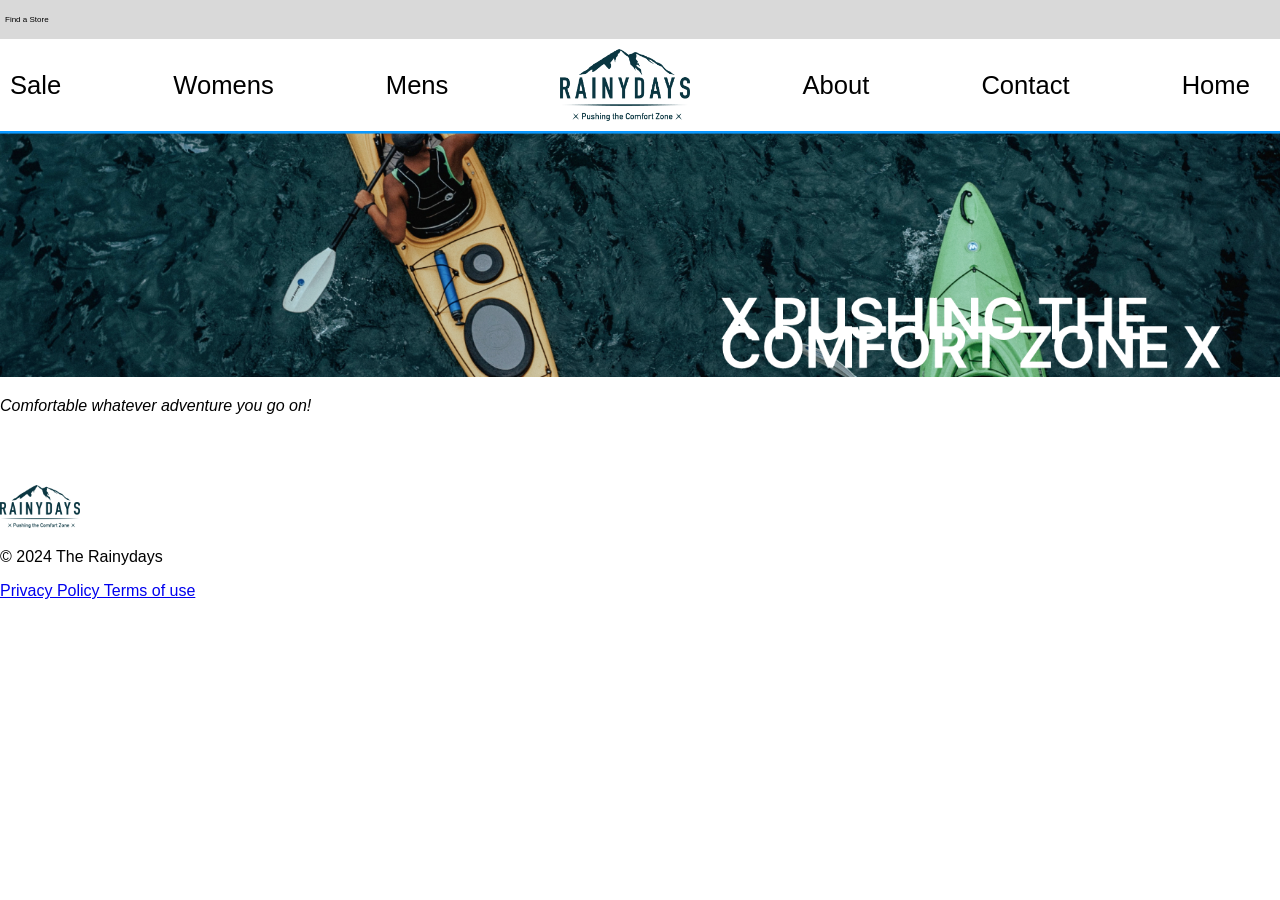
<file: index.html>
<!DOCTYPE html>
<html lang="en">

<head>
    <!-- Meta tags, title, and links to external resources -->
    <meta charset="UTF-8">
    <title>Rainydays jackets homepage</title>
    <meta name="description" content="Explore high-quality rain jackets at Rainy Days. Stay dry and stylish with our durable and waterproof collection.">
    <meta name="viewport" content="width=device-width, initial-scale=1.0">
    <link rel="stylesheet" href="https://cdnjs.cloudflare.com/ajax/libs/font-awesome/6.4.2/css/all.min.css" integrity="sha512-z3gLpd7yknf1YoNbCzqRKc4qyor8gaKU1qmn+CShxbuBusANI9QpRohGBreCFkKxLhei6S9CQXFEbbKuqLg0DA==" crossorigin="anonymous" referrerpolicy="no-referrer" />
    <link href="https://fonts.googleapis.com/css?family=Open+Sans&display=swap" rel="stylesheet">
    <link rel="stylesheet" href="/css/style.css">
    <link rel="stylesheet" href="https://fonts.googleapis.com/css?family=Bebas+Neue&display=swap">
    <link rel="stylesheet" href="https://fonts.googleapis.com/css2?family=Inter:wght@400;700&display=swap">
</head>

<body>

<header>
    <!-- Top header -->
    
    <div class="top-header">
    <p class="find-a-store">Find a Store</p>
    </div>


        <!-- Navigation -->
    <div class="header-container">
        <nav>
            <ul>
                <li><a href="prodyct.html">Sale</a></li>
                <li><a href="index.html">Womens</a></li>
                <li><a href="product.html">Mens</a></li>
                <li class="logo-container"><a href="#"><img src="assets/images/RDlogo.png" alt="the rainydays logo"></a></li>
                <li><a href="about.html">About</a></li>
                <li><a href="contact.html">Contact</a></li>
                <li><a href="index.html">Home</a></li>
            </ul>
        </nav>
    </div>
</header>

<main>
  <img src="assets/images/Skjermbilde 2024-01-07 kl. 17.54.32.png" alt="image of a man in a canoe in the ocean" class="images">
  <p class="canoe-text">Comfortable whatever adventure you go on!</p>

  <ul id="productList">
    <!-- Product items will be dynamically added here -->
</ul>

<script src="js/index.js"></script>   

</main>

<br>
<br>
<br>

<!-- Footer -->
<footer>
  <img src="assets/images/RDlogo.png" alt="the logo of the rainydays company" class="footer-logo">
  <p>&copy; 2024 The Rainydays </p>
  <a href="policy.html">Privacy Policy     Terms of use</a>
</footer>

</body>
</html>
</file>
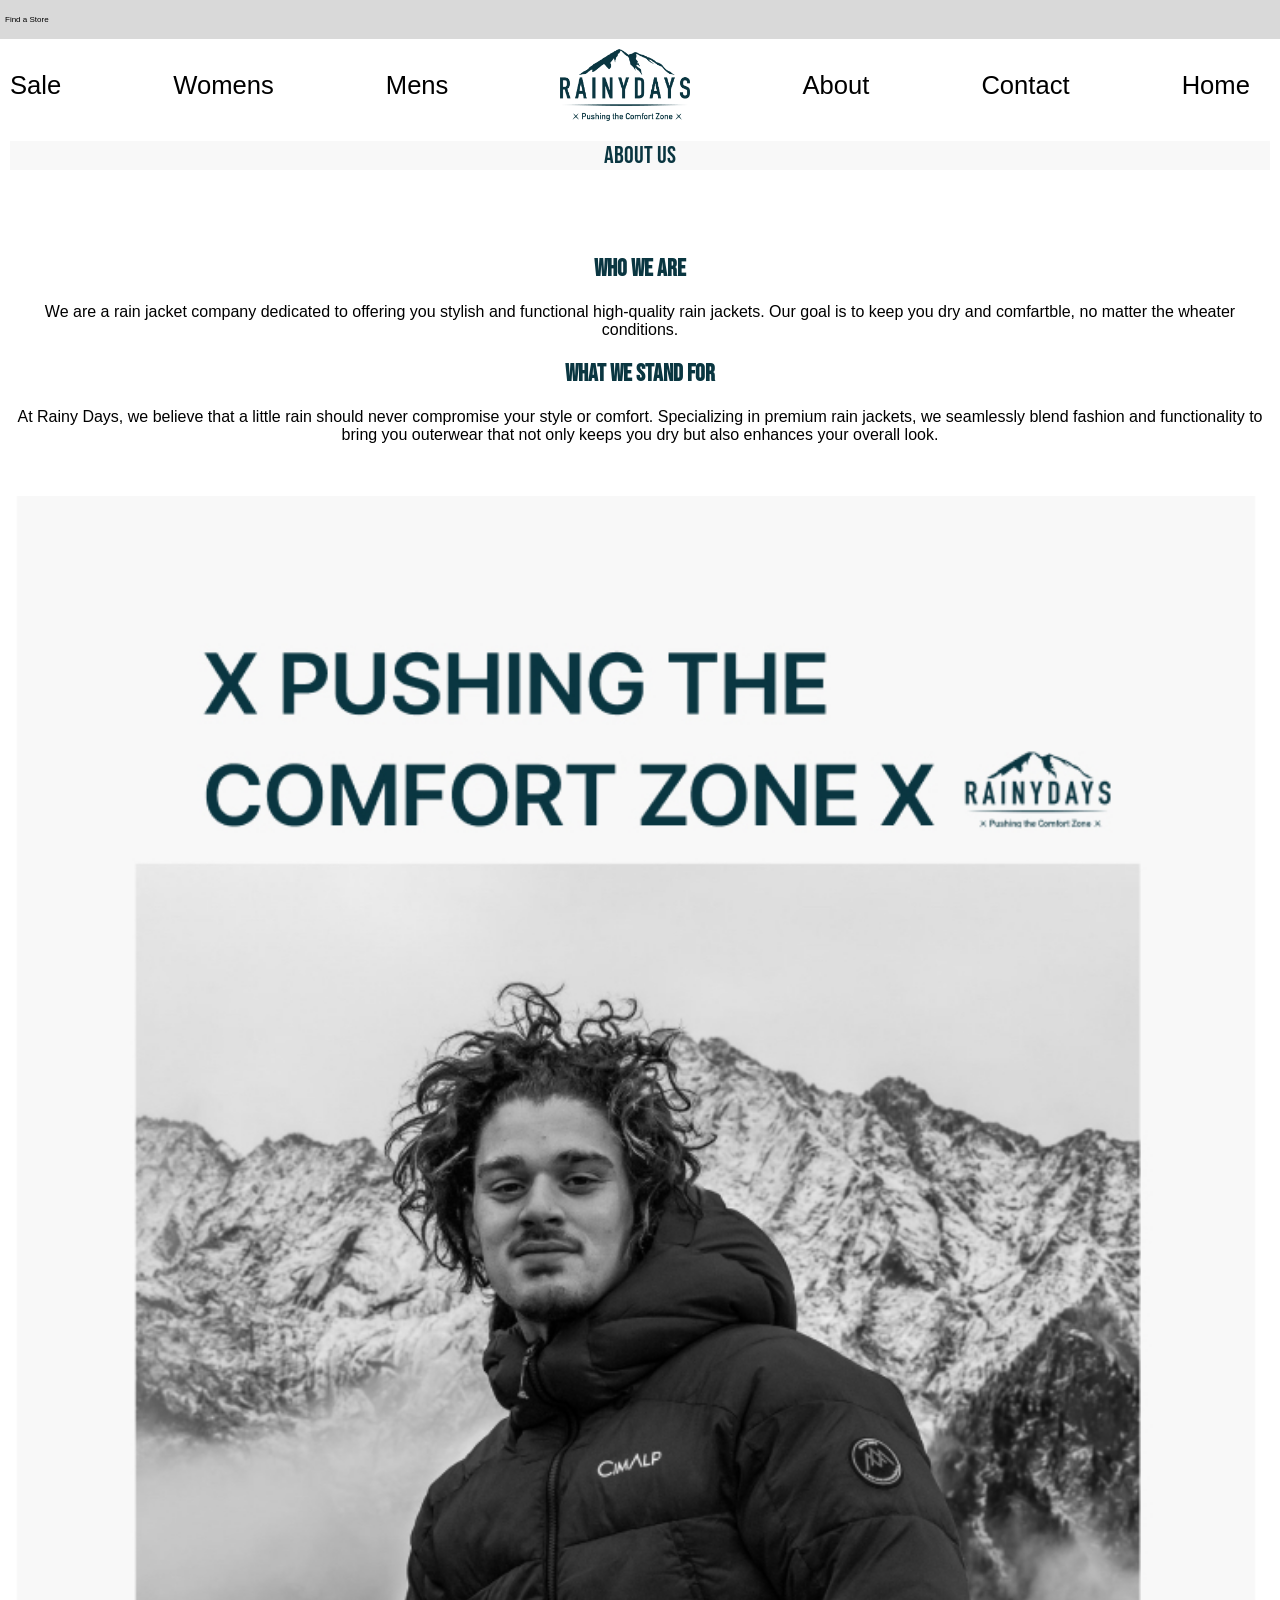
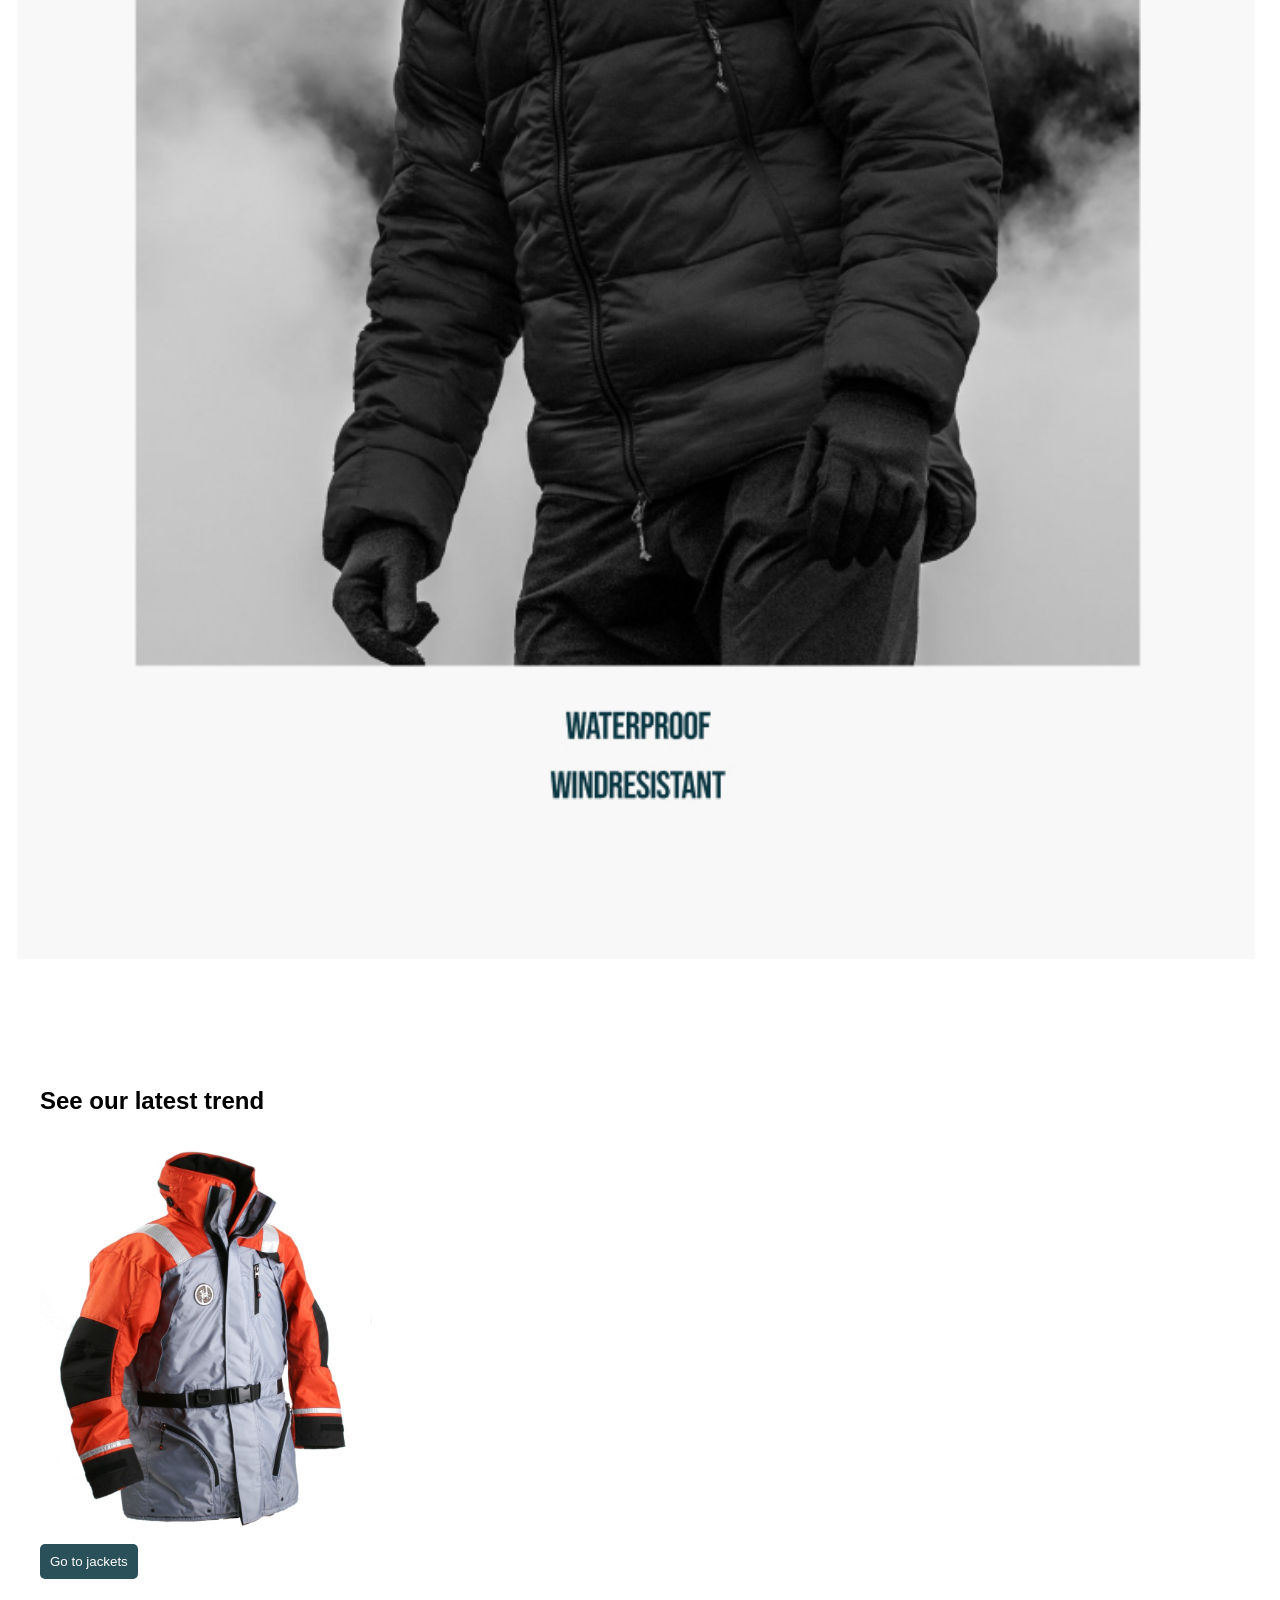
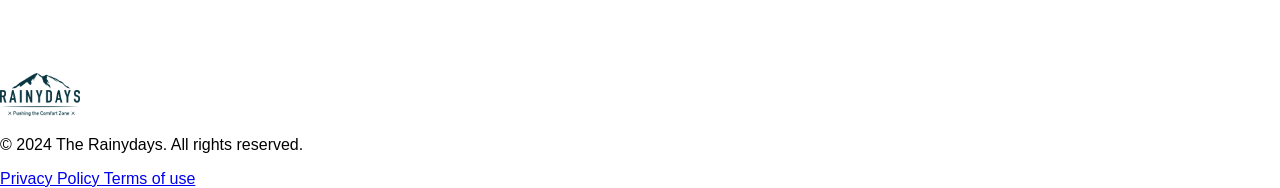
<file: About.html>
<!DOCTYPE html>
<html lang="en">

<head>
    <!-- Meta tags, title, and links to external resources -->
    <meta charset="UTF-8">
    <title>Rainydays assignment Noroff</title>
    <meta name="description" content="Explore high-quality rain jackets at Rainy Days. Stay dry and stylish with our durable and waterproof collection.">
    <meta name="viewport" content="width=device-width, initial-scale=1.0">
    <link rel="stylesheet" href="https://cdnjs.cloudflare.com/ajax/libs/font-awesome/6.4.2/css/all.min.css" integrity="sha512-z3gLpd7yknf1YoNbCzqRKc4qyor8gaKU1qmn+CShxbuBusANI9QpRohGBreCFkKxLhei6S9CQXFEbbKuqLg0DA==" crossorigin="anonymous" referrerpolicy="no-referrer" />
    <link href="https://fonts.googleapis.com/css?family=Open+Sans&display=swap" rel="stylesheet">
    <link rel="stylesheet" href="/css/style.css">
    <link rel="stylesheet" href="https://fonts.googleapis.com/css?family=Bebas+Neue&display=swap">
    <link rel="stylesheet" href="https://fonts.googleapis.com/css2?family=Inter:wght@400;700&display=swap">
</head>

<body>

<header>
    <!-- Top header -->
    
    <div class="top-header">
    <p class="find-a-store">Find a Store</p>
    </div>


        <!-- Navigation -->
    <div class="header-container">
        <nav>
            <ul>
                <li><a href="index.html">Sale</a></li>
                <li><a href="index.html">Womens</a></li>
                <li><a href="mens.html">Mens</a></li>
                <li class="logo-container"><a href="#"><img src="assets/images/RDlogo.png" alt="the rainydays logo"></a></li>
                <li><a href="about.html">About</a></li>
                <li><a href="contact.html">Contact</a></li>
                <li><a href="index.html">Home</a></li>
            </ul>
        </nav>
    </div>
</header>



<!-- Main content -->
<main>

  <p class="about-intro-text">ABOUT US</p>

  <br>
  <br>
  <br>
  
 <article class="about-article">
    <h1 class="about-text">WHO WE ARE</h2>
    <p>We are a rain jacket company dedicated to offering you stylish and functional high-quality rain jackets.
    Our goal is to keep you dry and comfartble, no matter the wheater conditions.</p>


    <h1 class="about-text">WHAT WE STAND FOR</h2>
    <p>At Rainy Days, we believe that a little rain should never compromise your style or comfort. 
    Specializing in premium rain jackets, we seamlessly blend fashion and functionality 
    to bring you outerwear that not only keeps you dry but also enhances your overall look.</p>
    <br>
    <br>
    <img src="assets/images/about-image.jpg" alt="image of a man posing in rainjacket" class="about-image">
  </article>

<br>
<br>
<br>
          <!-- Jacket section -->
          <section class="content-container">
            <article class="content">
                <h2 class="mens-section-text">See our latest trend</h2>
                <img src="assets/images/jacket1.jpg" alt="image of a rainjacket its red and grey best for extreme wheater" class="images">
                <a href="mens.html"><button>Go to jackets</button></a>
            </article>
        </section>    

</main>

<br>
<br>
<br>

<!-- Footer -->
<footer>
  <img src="assets/images/RDlogo.png" alt="the logo of the rainydays company" class="footer-logo">
  <p>&copy; 2024 The Rainydays. All rights reserved.</p>
  <a href="policy.html">Privacy Policy     Terms of use</a>
</footer>

</body>
</html>
</file>
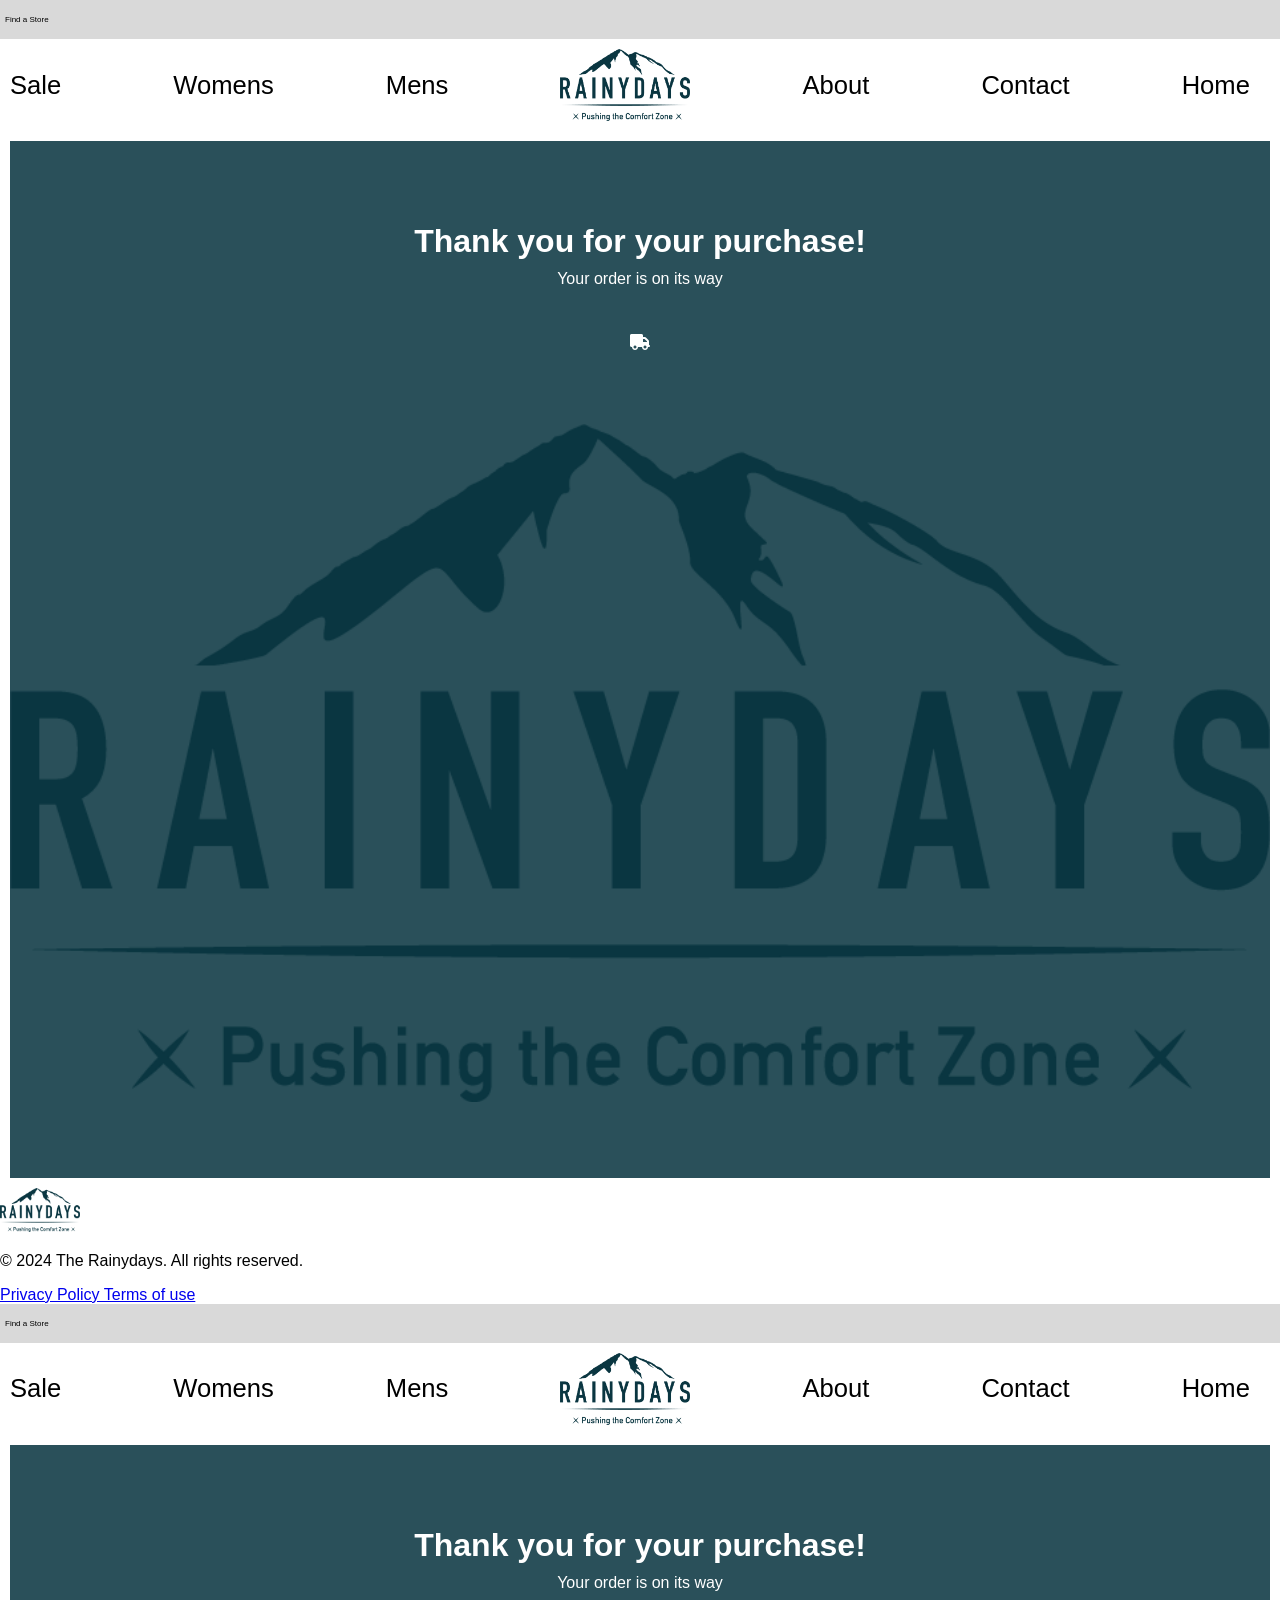
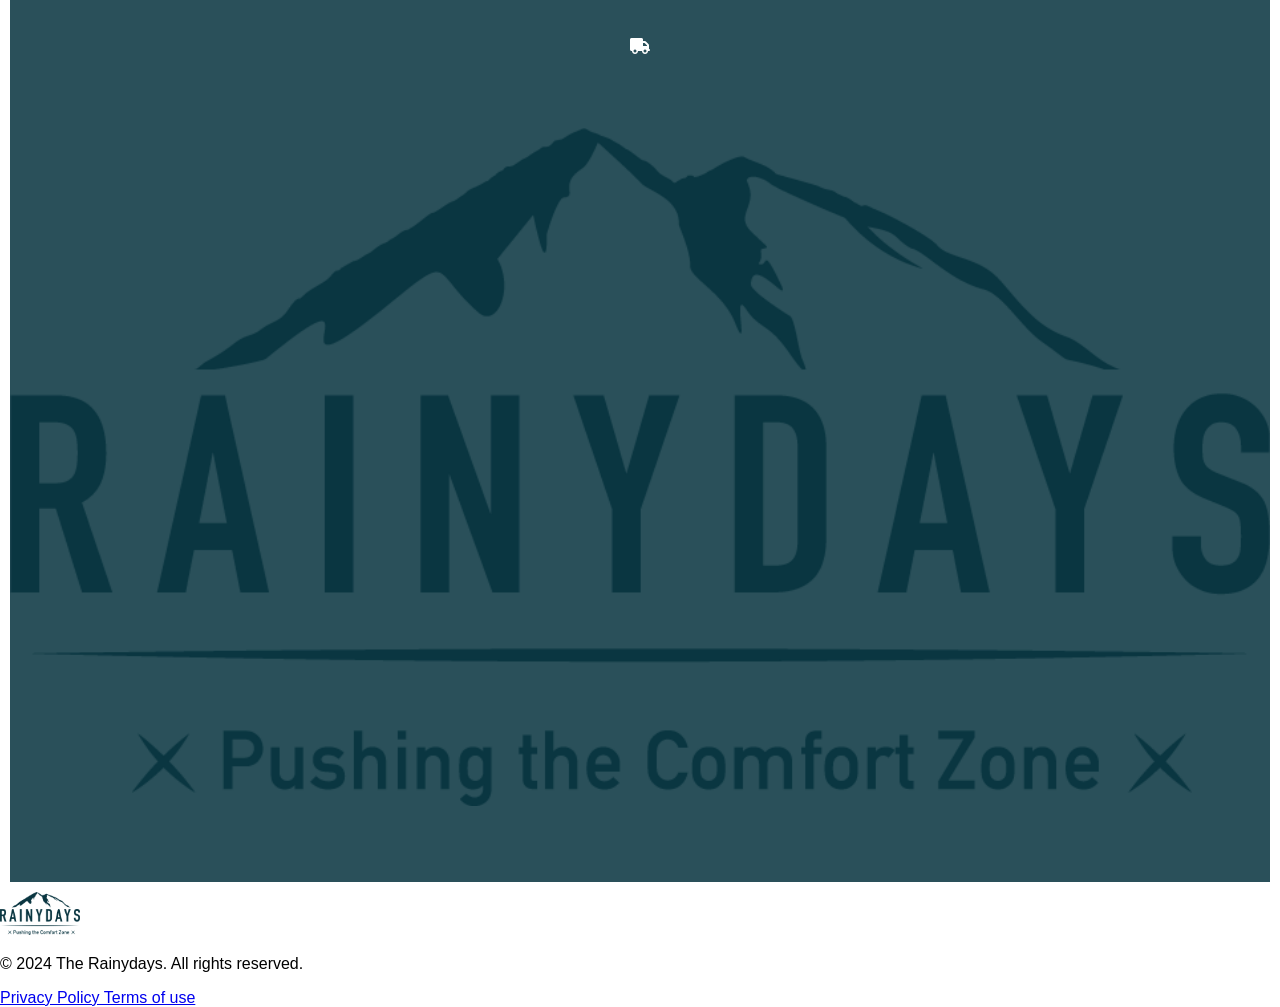
<file: checkout.html>
<!DOCTYPE html>
<html lang="en">

<head>
    <!-- Meta tags, title, and links to external resources -->
    <meta charset="UTF-8">
    <title>Rainydays assignment Noroff</title>
    <meta name="description" content="Explore high-quality rain jackets at Rainy Days. Stay dry and stylish with our durable and waterproof collection.">
    <meta name="viewport" content="width=device-width, initial-scale=1.0">
    <link rel="stylesheet" href="https://cdnjs.cloudflare.com/ajax/libs/font-awesome/6.4.2/css/all.min.css" integrity="sha512-z3gLpd7yknf1YoNbCzqRKc4qyor8gaKU1qmn+CShxbuBusANI9QpRohGBreCFkKxLhei6S9CQXFEbbKuqLg0DA==" crossorigin="anonymous" referrerpolicy="no-referrer" />
    <link href="https://fonts.googleapis.com/css?family=Open+Sans&display=swap" rel="stylesheet">
    <link rel="stylesheet" href="/css/style.css">
    <link rel="stylesheet" href="https://fonts.googleapis.com/css?family=Bebas+Neue&display=swap">
    <link rel="stylesheet" href="https://fonts.googleapis.com/css2?family=Inter:wght@400;700&display=swap">
</head>

<body>

<header>
    <!-- Top header -->
    
    <div class="top-header">
    <p class="find-a-store">Find a Store</p>
    </div>


        <!-- Navigation -->
    <div class="header-container">
        <nav>
            <ul>
                <li><a href="index.html">Sale</a></li>
                <li><a href="index.html">Womens</a></li>
                <li><a href="mens.html">Mens</a></li>
                <li class="logo-container"><a href="#"><img src="assets/images/RDlogo.png" alt="the rainydays logo"></a></li>
                <li><a href="about.html">About</a></li>
                <li><a href="contact.html">Contact</a></li>
                <li><a href="index.html">Home</a></li>
            </ul>
        </nav>
    </div>
</header>



<!-- Main content -->

<main class="summary">
<br>
<br>
<br>
<br>
<h1 class="summary">Thank you for your purchase!</h1>
<p class="summary">Your order is on its way</p>
<div id="ordered-products">
    <!-- Ordered products will be dynamically added here -->
</div>
<br>
<br>

<div class="truck">
<i class="fa-solid fa-truck"></i>
</div>
<br>
<br>
<br>
<br>
<img src="assets/images/RDlogo.png" alt="the logo of the rainydays company" class="logo-image">
<br>
<br>
<br>
<br>
<br>
</main>

<!-- Footer -->
<footer>
            <img src="assets/images/RDlogo.png" alt="the logo of the rainydays company" class="footer-logo">
            <p>&copy; 2024 The Rainydays. All rights reserved.</p>
            <a href="policy.html">Privacy Policy     Terms of use</a>
</footer>

</body>
</html><!DOCTYPE html>
<html lang="en">

<head>
    <!-- Meta tags, title, and links to external resources -->
    <meta charset="UTF-8">
    <title>Rainydays assignment Noroff</title>
    <meta name="description" content="Explore high-quality rain jackets at Rainy Days. Stay dry and stylish with our durable and waterproof collection.">
    <meta name="viewport" content="width=device-width, initial-scale=1.0">
    <link rel="stylesheet" href="https://cdnjs.cloudflare.com/ajax/libs/font-awesome/6.4.2/css/all.min.css" integrity="sha512-z3gLpd7yknf1YoNbCzqRKc4qyor8gaKU1qmn+CShxbuBusANI9QpRohGBreCFkKxLhei6S9CQXFEbbKuqLg0DA==" crossorigin="anonymous" referrerpolicy="no-referrer" />
    <link href="https://fonts.googleapis.com/css?family=Open+Sans&display=swap" rel="stylesheet">
    <link rel="stylesheet" href="/css/style.css">
    <link rel="stylesheet" href="https://fonts.googleapis.com/css?family=Bebas+Neue&display=swap">
    <link rel="stylesheet" href="https://fonts.googleapis.com/css2?family=Inter:wght@400;700&display=swap">
</head>

<body>

<header>
    <!-- Top header -->
    
    <div class="top-header">
    <p class="find-a-store">Find a Store</p>
    </div>


        <!-- Navigation -->
    <div class="header-container">
        <nav>
            <ul>
                <li><a href="index.html">Sale</a></li>
                <li><a href="index.html">Womens</a></li>
                <li><a href="mens.html">Mens</a></li>
                <li class="logo-container"><a href="#"><img src="assets/images/RDlogo.png" alt="the rainydays logo"></a></li>
                <li><a href="about.html">About</a></li>
                <li><a href="contact.html">Contact</a></li>
                <li><a href="index.html">Home</a></li>
            </ul>
        </nav>
    </div>
</header>



<!-- Main content -->

<main class="summary">
<br>
<br>
<br>
<br>
<h1 class="summary">Thank you for your purchase!</h1>
<p class="summary">Your order is on its way</p>
<div id="ordered-products">
    <!-- Ordered products will be dynamically added here -->
</div>
<br>
<br>

<div class="truck">
<i class="fa-solid fa-truck"></i>
</div>
<br>
<br>
<br>
<br>
<img src="assets/images/RDlogo.png" alt="the logo of the rainydays company" class="logo-image">
<br>
<br>
<br>
<br>
<br>
</main>

<!-- Footer -->
<footer>
            <img src="assets/images/RDlogo.png" alt="the logo of the rainydays company" class="footer-logo">
            <p>&copy; 2024 The Rainydays. All rights reserved.</p>
            <a href="policy.html">Privacy Policy     Terms of use</a>
</footer>

</body>
</html>
</file>
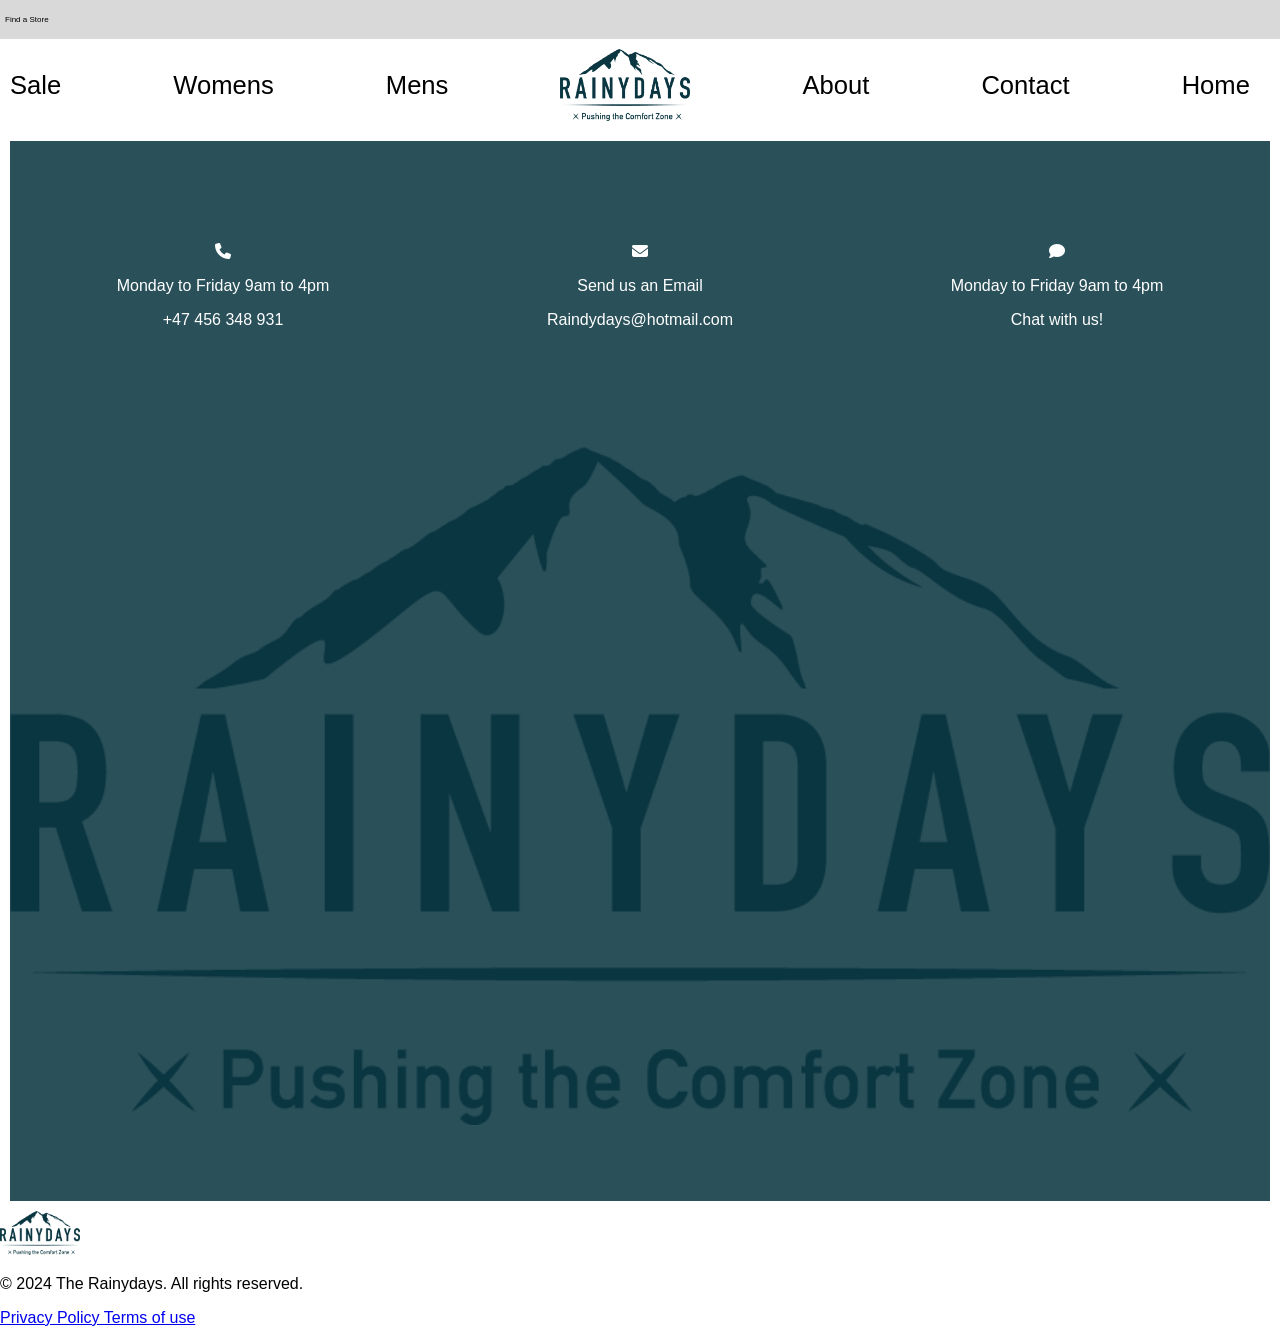
<file: contact.html>
<!DOCTYPE html>
<html lang="en">

<head>
    <!-- Meta tags, title, and links to external resources -->
    <meta charset="UTF-8">
    <title>Rainydays assignment Noroff</title>
    <meta name="description" content="Explore high-quality rain jackets at Rainy Days. Stay dry and stylish with our durable and waterproof collection.">
    <meta name="viewport" content="width=device-width, initial-scale=1.0">
    <link rel="stylesheet" href="https://cdnjs.cloudflare.com/ajax/libs/font-awesome/6.4.2/css/all.min.css" integrity="sha512-z3gLpd7yknf1YoNbCzqRKc4qyor8gaKU1qmn+CShxbuBusANI9QpRohGBreCFkKxLhei6S9CQXFEbbKuqLg0DA==" crossorigin="anonymous" referrerpolicy="no-referrer" />
    <link href="https://fonts.googleapis.com/css?family=Open+Sans&display=swap" rel="stylesheet">
    <link rel="stylesheet" href="/css/style.css">
    <link rel="stylesheet" href="https://fonts.googleapis.com/css?family=Bebas+Neue&display=swap">
    <link rel="stylesheet" href="https://fonts.googleapis.com/css2?family=Inter:wght@400;700&display=swap">
</head>

<body>

<header>
    <!-- Top header -->
    
    <div class="top-header">
    <p class="find-a-store">Find a Store</p>
    </div>


        <!-- Navigation -->
    <div class="header-container">
        <nav>
            <ul>
                <li><a href="index.html">Sale</a></li>
                <li><a href="index.html">Womens</a></li>
                <li><a href="mens.html">Mens</a></li>
                <li class="logo-container"><a href="#"><img src="assets/images/RDlogo.png" alt="the rainydays logo"></a></li>
                <li><a href="about.html">About</a></li>
                <li><a href="contact.html">Contact</a></li>
                <li><a href="index.html">Home</a></li>
            </ul>
        </nav>
    </div>
</header>



<!-- Main content -->

<main class="contact">
 <br>
 <br>
 <br>
 <br>

  <section class="contact-info">
     <article class="opening-hours">
      <i class="fa-solid fa-phone"></i>
        <p>Monday to Friday 9am to 4pm</p> 
       <p>+47 456 348 931</p>
     </article>

    <article class="e-mail-info">
      <i class="fa-solid fa-envelope"></i>
       <p>Send us an Email</p> 
       <p>Raindydays@hotmail.com</p>
    </article>

      <article class="chat-info">
        <i class="fa-solid fa-comment"></i>
        <p>Monday to Friday 9am to 4pm</p> 
        <p>Chat with us!</p>
      </article>
  </section>


 </div>
 <br>
 <br>
 <br>
 <br>
 <img src="assets/images/RDlogo.png" alt="the logo of the rainydays company" class="logo-image">
 <br>
 <br>
 <br>
 <br>
 <br>
</main>

<!-- Footer -->
<footer>
            <img src="assets/images/RDlogo.png" alt="the logo of the rainydays company" class="footer-logo">
            <p>&copy; 2024 The Rainydays. All rights reserved.</p>
            <a href="policy.html">Privacy Policy     Terms of use</a>
</footer>

</body>
</html>
</file>
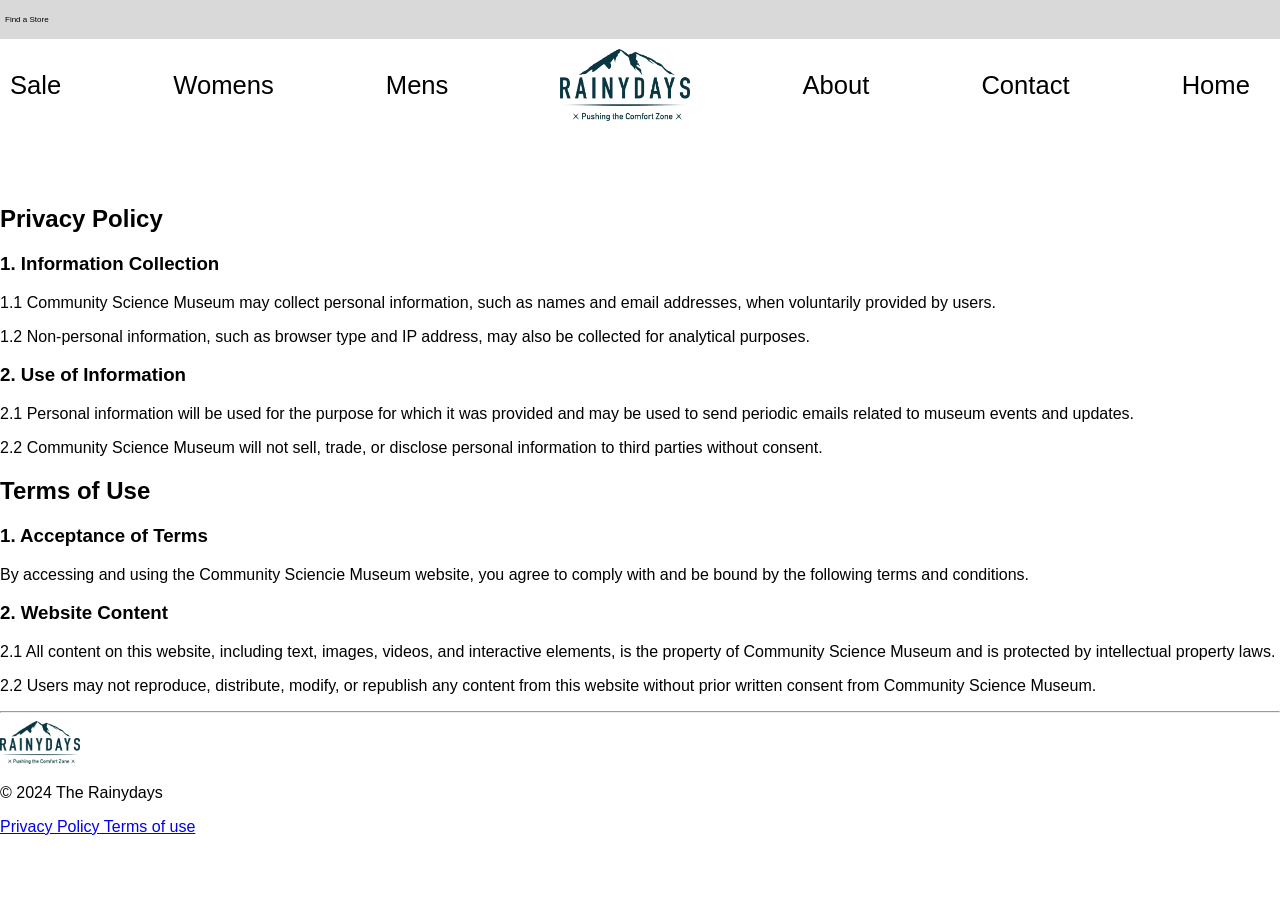
<file: policy.html>
<!DOCTYPE html>
<html lang="en">

<head>
    <!-- Meta tags, title, and links to external resources -->
    <meta charset="UTF-8">
    <title>Rainydays jackets homepage</title>
    <meta name="description" content="Explore high-quality rain jackets at Rainy Days. Stay dry and stylish with our durable and waterproof collection.">
    <meta name="viewport" content="width=device-width, initial-scale=1.0">
    <link rel="stylesheet" href="https://cdnjs.cloudflare.com/ajax/libs/font-awesome/6.4.2/css/all.min.css" integrity="sha512-z3gLpd7yknf1YoNbCzqRKc4qyor8gaKU1qmn+CShxbuBusANI9QpRohGBreCFkKxLhei6S9CQXFEbbKuqLg0DA==" crossorigin="anonymous" referrerpolicy="no-referrer" />
    <link href="https://fonts.googleapis.com/css?family=Open+Sans&display=swap" rel="stylesheet">
    <link rel="stylesheet" href="/css/style.css">
    <link rel="stylesheet" href="https://fonts.googleapis.com/css?family=Bebas+Neue&display=swap">
    <link rel="stylesheet" href="https://fonts.googleapis.com/css2?family=Inter:wght@400;700&display=swap">
</head>

<body>

<header>
    <!-- Top header -->
    
    <div class="top-header">
    <p class="find-a-store">Find a Store</p>
    </div>


        <!-- Navigation -->
    <div class="header-container">
        <nav>
            <ul>
                <li><a href="prodyct.html">Sale</a></li>
                <li><a href="index.html">Womens</a></li>
                <li><a href="product.html">Mens</a></li>
                <li class="logo-container"><a href="#"><img src="assets/images/RDlogo.png" alt="the rainydays logo"></a></li>
                <li><a href="about.html">About</a></li>
                <li><a href="contact.html">Contact</a></li>
                <li><a href="index.html">Home</a></li>
            </ul>
        </nav>
    </div>
</header>
<br>
<br>
<br>
<main>

    <!-- Privacy Policy section -->
  <section id="privacy-policy">
    <h2>Privacy Policy</h2>

    <article class="policy-section">
      <h3>1. Information Collection</h3>
      <p>
        <span class="policy-point">1.1</span> Community Science Museum may collect personal information, such as names and email addresses, when voluntarily provided by users.
      </p>
      <p>
        <span class="policy-point">1.2</span> Non-personal information, such as browser type and IP address, may also be collected for analytical purposes.
      </p>
    </article>

    <article class="policy-section">
      <h3>2. Use of Information</h3>
      <p>
        <span class="policy-point">2.1</span> Personal information will be used for the purpose for which it was provided and may be used to send periodic emails related to museum events and updates.
      </p>
      <p>
        <span class="policy-point">2.2</span> Community Science Museum will not sell, trade, or disclose personal information to third parties without consent.
      </p>
    </article>
  </section>

  <!-- Terms of use sections... -->

  <section id="terms-of-use">
    <h2>Terms of Use</h2>

    <article class="policy-section">
      <h3>1. Acceptance of Terms</h3>
      <p>
        By accessing and using the Community Sciencie Museum website, you agree to comply with and be bound by the following terms and conditions.
      </p>
    </article>

    <article class="policy-section">
      <h3>2. Website Content</h3>
      <p>
        <span class="policy-point">2.1</span> All content on this website, including text, images, videos, and interactive elements, is the property of Community Science Museum and is protected by intellectual property laws.
      </p>
      <p>
        <span class="policy-point">2.2</span> Users may not reproduce, distribute, modify, or republish any content from this website without prior written consent from Community Science Museum.
      </p>
    </article>
  </section>
  <hr class="under-text-line">


<!-- Footer -->
<footer>
  <img src="assets/images/RDlogo.png" alt="the logo of the rainydays company" class="footer-logo">
  <p>&copy; 2024 The Rainydays </p>
  <a href="policy.html">Privacy Policy     Terms of use</a>
</footer>

</body>
</html>
</file>
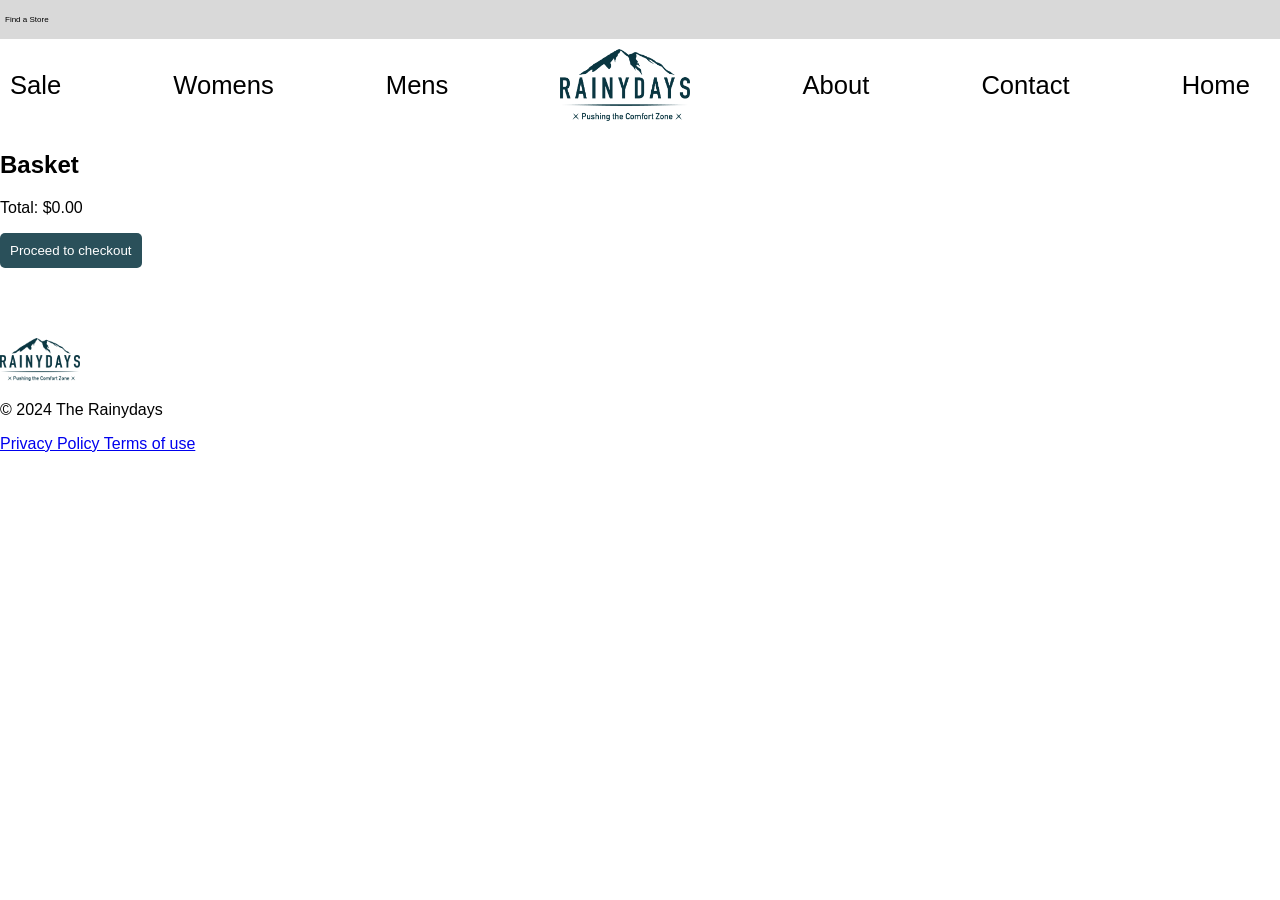
<file: product.html>
<!DOCTYPE html>
<html lang="en">

<head>
    <!-- Meta tags, title, and links to external resources -->
    <meta charset="UTF-8">
    <title>Rainydays jackets homepage</title>
    <meta name="description" content="Explore high-quality rain jackets at Rainy Days. Stay dry and stylish with our durable and waterproof collection.">
    <meta name="viewport" content="width=device-width, initial-scale=1.0">
    <link rel="stylesheet" href="https://cdnjs.cloudflare.com/ajax/libs/font-awesome/6.4.2/css/all.min.css" integrity="sha512-z3gLpd7yknf1YoNbCzqRKc4qyor8gaKU1qmn+CShxbuBusANI9QpRohGBreCFkKxLhei6S9CQXFEbbKuqLg0DA==" crossorigin="anonymous" referrerpolicy="no-referrer" />
    <link href="https://fonts.googleapis.com/css?family=Open+Sans&display=swap" rel="stylesheet">
    <link rel="stylesheet" href="/css/style.css">
    <link rel="stylesheet" href="https://fonts.googleapis.com/css?family=Bebas+Neue&display=swap">
    <link rel="stylesheet" href="https://fonts.googleapis.com/css2?family=Inter:wght@400;700&display=swap">
</head>

<body>

<header>
    <!-- Top header -->
    
    <div class="top-header">
    <p class="find-a-store">Find a Store</p>
    </div>


        <!-- Navigation -->
    <div class="header-container">
        <nav>
            <ul>
                <li><a href="prodyct.html">Sale</a></li>
                <li><a href="index.html">Womens</a></li>
                <li><a href="product.html">Mens</a></li>
                <li class="logo-container"><a href="#"><img src="assets/images/RDlogo.png" alt="the rainydays logo"></a></li>
                <li><a href="about.html">About</a></li>
                <li><a href="contact.html">Contact</a></li>
                <li><a href="index.html">Home</a></li>
            </ul>
        </nav>
    </div>
</header>

<main>
    <div id="basket">
        <h2>Basket</h2>
        <ul id="basket-items">
            <!-- Basket items will be dynamically added here -->
        </ul>
        <p>Total: $<span id="basket-total">0.00</span></p>
        <button onclick="redirectToSummary()">Proceed to checkout</button>
    </div>

    <ul id="productList">
        <!-- Product items will be dynamically added here -->
    </ul>


    <script src="/js/product.js"></script>
    <script src="/js/basket.js"></script>

</main>

<br>
<br>
<br>

<!-- Footer -->
<footer>
    <img src="assets/images/RDlogo.png" alt="the logo of the rainydays company" class="footer-logo">
    <p>&copy; 2024 The Rainydays </p>
    <a href="policy.html">Privacy Policy     Terms of use</a>
  </footer>
  
  </body>
  </html>
</file>
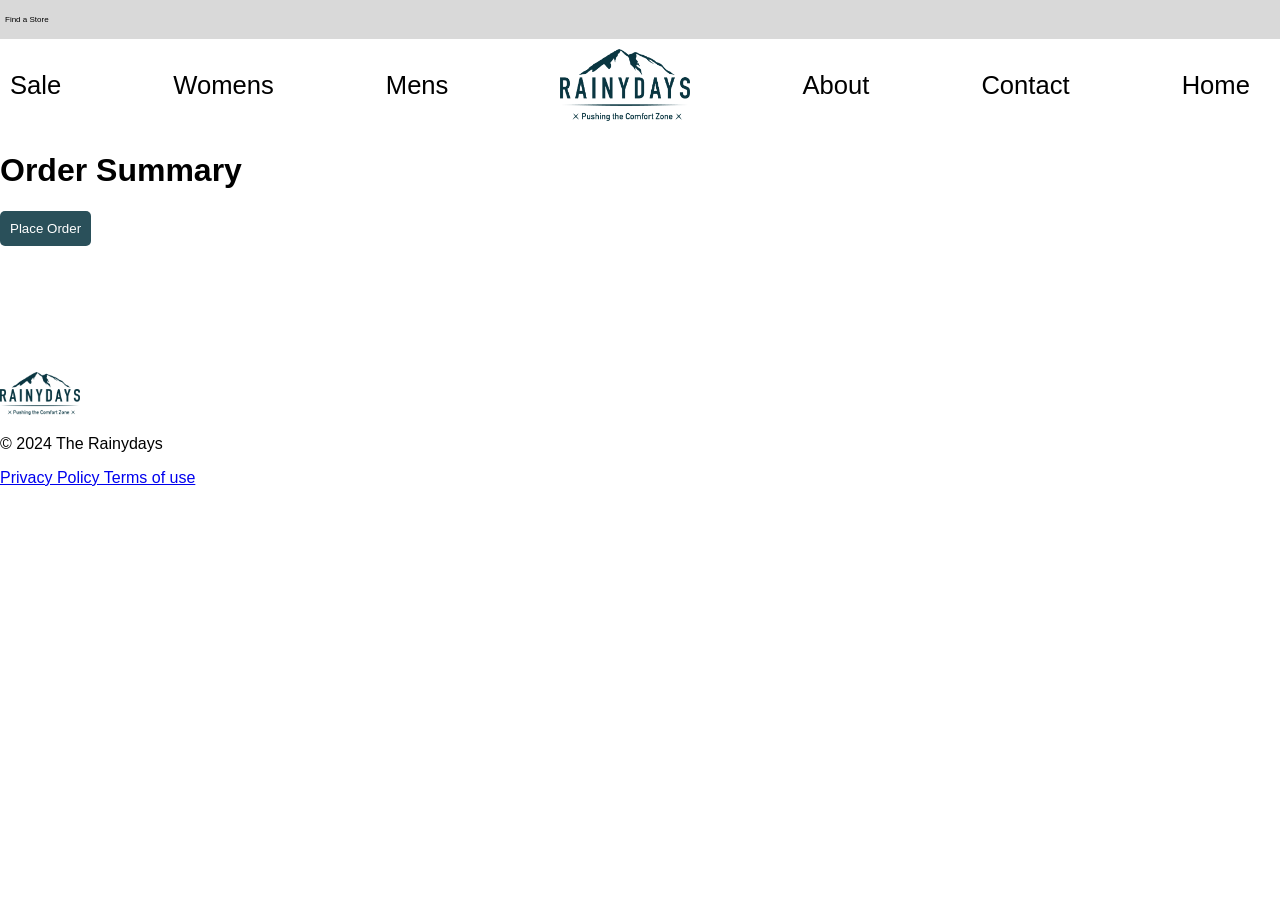
<file: summary.html>
<!DOCTYPE html>
<html lang="en">

<head>
    <!-- Meta tags, title, and links to external resources -->
    <meta charset="UTF-8">
    <title>Rainydays jackets homepage</title>
    <meta name="description" content="Explore high-quality rain jackets at Rainy Days. Stay dry and stylish with our durable and waterproof collection.">
    <meta name="viewport" content="width=device-width, initial-scale=1.0">
    <link rel="stylesheet" href="https://cdnjs.cloudflare.com/ajax/libs/font-awesome/6.4.2/css/all.min.css" integrity="sha512-z3gLpd7yknf1YoNbCzqRKc4qyor8gaKU1qmn+CShxbuBusANI9QpRohGBreCFkKxLhei6S9CQXFEbbKuqLg0DA==" crossorigin="anonymous" referrerpolicy="no-referrer" />
    <link href="https://fonts.googleapis.com/css?family=Open+Sans&display=swap" rel="stylesheet">
    <link rel="stylesheet" href="/css/style.css">
    <link rel="stylesheet" href="https://fonts.googleapis.com/css?family=Bebas+Neue&display=swap">
    <link rel="stylesheet" href="https://fonts.googleapis.com/css2?family=Inter:wght@400;700&display=swap">
</head>

<body>

<header>
    <!-- Top header -->
    
    <div class="top-header">
    <p class="find-a-store">Find a Store</p>
    </div>


        <!-- Navigation -->
    <div class="header-container">
        <nav>
            <ul>
                <li><a href="prodyct.html">Sale</a></li>
                <li><a href="index.html">Womens</a></li>
                <li><a href="product.html">Mens</a></li>
                <li class="logo-container"><a href="#"><img src="assets/images/RDlogo.png" alt="the rainydays logo"></a></li>
                <li><a href="about.html">About</a></li>
                <li><a href="contact.html">Contact</a></li>
                <li><a href="index.html">Home</a></li>
            </ul>
        </nav>
    </div>
</header>
<body>
<main>
    <h1>Order Summary</h1>

    <div id="summary"></div>

    <button onclick="redirectToCheckout()">Place Order</button>
    <script src="/js/basket.js"></script>
</main>
<br>
<br>
<br>
<br>
<br>
<br>
<br>
<!-- Footer -->
<footer>
    <img src="assets/images/RDlogo.png" alt="the logo of the rainydays company" class="footer-logo">
    <p>&copy; 2024 The Rainydays </p>
    <a href="policy.html">Privacy Policy     Terms of use</a>
  </footer>
  
  </body>
  </html>
</file>
<file: css/style.css>
body {
  margin: 0;
  padding: 0;
  font-family: Arial, Helvetica, sans-serif;
  font-size: 1rem;
  font-weight: lighter;
}
  

/* Header elements */
  .top-header {
  background-color: #D9D9D9;
  padding: 15px 5px; 
 }

 .find-a-store {
  margin: 0; 
  font-size: 8px;
  color: #000000; 
}


/* Navigation styles */
  .header-container {
  background-color: #fff; 
  padding: 10px;
 }

 nav ul {
  list-style: none;
  display: flex;
  justify-content: space-between;
  align-items: center;
  margin: 0;
  padding: 0;
 }

 nav ul li {
  margin-right: 20px; 
 }


 nav a {
  text-decoration: none;
  color: #000;
  font-size: 2vw; 
  }

 nav a:hover {
  color: #0A3641;
  }

 nav ul li.logo-container {
  display: flex;
  align-items: center;
 }

 nav ul li.logo-container img {
  width: 130px;
  height: 72px;
  display: block;
  margin: 0 auto; 
}
  

/* Index page */
 .image-section-text {
  text-align: right; 
  margin-bottom: 10px; 
 }

 .canoe-text {
    font-weight:lighter;
    font-style: italic;
}






/* Mens page */
.content-container {
  display: flex;
  justify-content: space-between;
  padding: 20px;
  }

  .content {
  flex: 0 0 30%;
  padding: 20px;
  box-sizing: border-box;
  margin-right: 50px;
 }

 .sizes, .jacket-price {
 font-weight: lighter;
 font-size: small;
}


/* text and divs */
 .about-intro-text, .about-text, .mens-intro-text, .image-section-text, .intro-text, .cart-intro-text {
  font-family: 'Bebas Neue', sans-serif;
  font-size: 1.5rem; 
  color: #0A3641;
 }

 .about-intro-text, .mens-intro-text, .cart-intro-text, .cart-page {
  background-color: #f8f8f8;
}


/* Summary page, Contact page and About page */
 .summary, .contact {
    background-color: #2A505A;
    color: #fff;
 }

 .contact-info  {
    display: flex;
    justify-content: space-between; 
    margin: 20px; 
 }

 .opening-hours, .e-mail-info, .chat-info, .summary, .contact, .about-article, .about-intro-text, .mens-intro-text, .cart-intro-text {
    text-align: center; 
    flex: 0 0 30%; 
    margin: 10px; 
}


/* Images */
.images,
.raindrop-image,
.logo-image,
.about-image {
  width: 100%;
  height: auto;
  max-width: 100%; 
}


/* Search box and button styles */
  .search-container {
    display: flex;
    justify-content: flex-end; 
    padding: 10px; 
}

.search-box {
    position: relative;
    display: flex;
    align-items: center;
    border: 2px;
    border-radius: 5px;
    padding: 5px;
    background-color: #D9D9D9;
}

.search-icon {
    margin-right: 5px;
}

.search-input {
    border: none;
    outline: none;
    padding: 3px;
    font-size: 12px;
    width: 100px;
    background-color: #D9D9D9;
    color: #000000;
}
  
button {
    background-color: #2A505A;
    color: #fff;
    padding: 10px;
    border: none;
    cursor: pointer;
    border-radius: 5px;
}
  

/* Footer styles */
  .footer-logo, .logo {
    max-width: 80px;
}


/* Responsive adjustments */
@media only screen and (max-width: 768px) {
  body {
    font-size: 0.9rem; 
  }
}

@media only screen and (max-width: 480px) {
  body {
    font-size: 0.8rem; 
  }
}

@media only screen and (max-width: 768px) {
  nav {
    flex-direction: column;
    align-items: center;
  }

  nav li {
    margin: 10px; 
  }
}

@media only screen and (max-width: 768px) {
  .content-container {
    flex-direction: column;
    align-items: center;
  }

  .content {
    flex: 0 0 100%;
    margin-right: 0;
    margin-bottom: 20px;
  }
}


@media only screen and (max-width: 480px) {
  .content {
    padding: 15px;
  }
}

/* Responsive font size adjustments */
@media only screen and (max-width: 768px) {
  .image-section-text,
  .header-container {
    font-size: 1.2rem; 
  }
}

@media only screen and (max-width: 480px) {
  .image-section-text,
  .header-container {
    font-size: 1rem; 
  }
}
</file>
